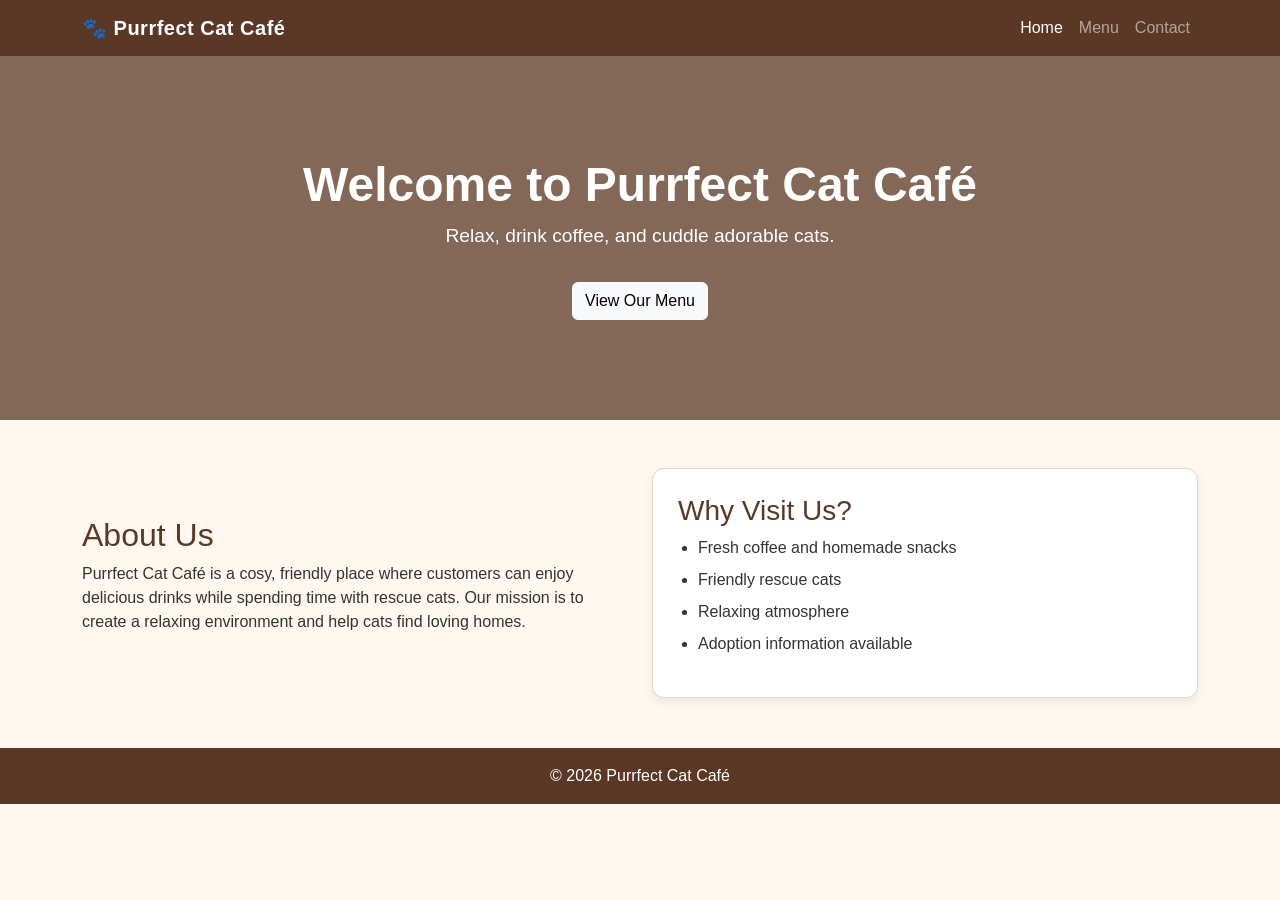
<file: index.html>
<!DOCTYPE html>
<html lang="en">
<head>
  <meta charset="UTF-8">
  <meta name="viewport" content="width=device-width, initial-scale=1.0">
  <title>Purrfect Cat Café | Home</title>

  <!-- Bootstrap CSS -->
  <link href="https://cdn.jsdelivr.net/npm/bootstrap@5.3.2/dist/css/bootstrap.min.css" rel="stylesheet">

  <!-- Custom CSS -->
  <link rel="stylesheet" href="style.css">
</head>

<body>
  <nav class="navbar navbar-expand-lg navbar-dark bg-brown">
    <div class="container">
      <a class="navbar-brand fw-bold" href="index.html">🐾 Purrfect Cat Café</a>

      <button class="navbar-toggler" type="button" data-bs-toggle="collapse" data-bs-target="#navbarNav">
        <span class="navbar-toggler-icon"></span>
      </button>

      <div class="collapse navbar-collapse" id="navbarNav">
        <ul class="navbar-nav ms-auto">
          <li class="nav-item"><a class="nav-link active" href="index.html">Home</a></li>
          <li class="nav-item"><a class="nav-link" href="menu.html">Menu</a></li>
          <li class="nav-item"><a class="nav-link" href="contact.html">Contact</a></li>
        </ul>
      </div>
    </div>
  </nav>

  <header class="hero text-center">
    <div class="container">
      <h1>Welcome to Purrfect Cat Café</h1>
      <p>Relax, drink coffee, and cuddle adorable cats.</p>
      <a href="menu.html" class="btn btn-light mt-3">View Our Menu</a>
    </div>
  </header>

  <main class="container my-5">
    <section class="row align-items-center">
      <div class="col-md-6">
        <h2>About Us</h2>
        <p>
          Purrfect Cat Café is a cosy, friendly place where customers can enjoy delicious drinks
          while spending time with rescue cats. Our mission is to create a relaxing environment
          and help cats find loving homes.
        </p>
      </div>

      <div class="col-md-6">
        <div class="info-card">
          <h3>Why Visit Us?</h3>
          <ul>
            <li>Fresh coffee and homemade snacks</li>
            <li>Friendly rescue cats</li>
            <li>Relaxing atmosphere</li>
            <li>Adoption information available</li>
          </ul>
        </div>
      </div>
    </section>
  </main>

  <footer class="text-center text-white p-3 bg-brown">
    <p class="mb-0">© 2026 Purrfect Cat Café</p>
  </footer>

  <!-- Bootstrap JS -->
  <script src="https://cdn.jsdelivr.net/npm/bootstrap@5.3.2/dist/js/bootstrap.bundle.min.js"></script>
</body>
</html>
</file>
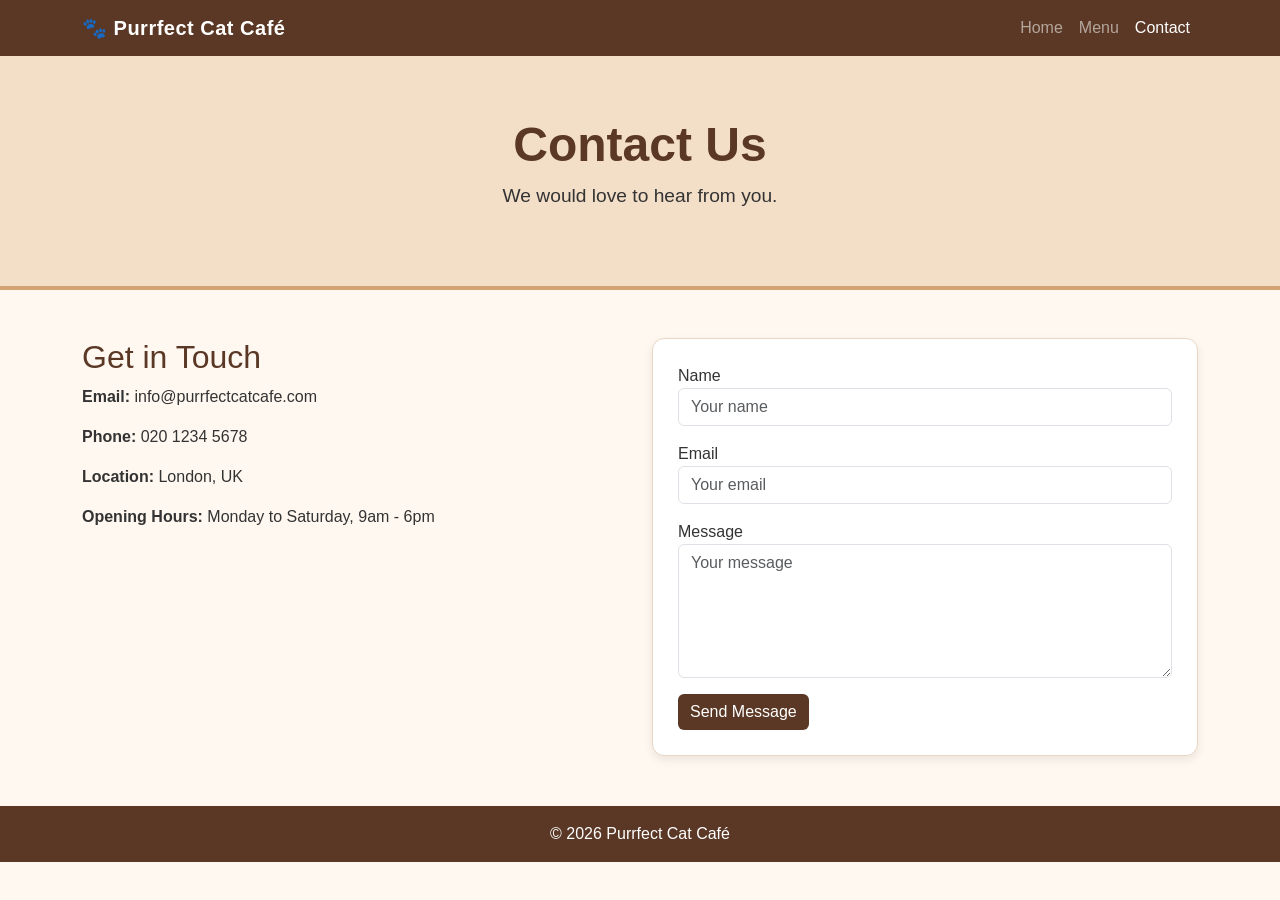
<file: contact.html>
<!DOCTYPE html>
<html lang="en">
<head>
  <meta charset="UTF-8">
  <meta name="viewport" content="width=device-width, initial-scale=1.0">
  <title>Purrfect Cat Café | Contact</title>

  <!-- Bootstrap CSS -->
  <link href="https://cdn.jsdelivr.net/npm/bootstrap@5.3.2/dist/css/bootstrap.min.css" rel="stylesheet">

  <!-- Custom CSS -->
  <link rel="stylesheet" href="style.css">
</head>

<body>
  <nav class="navbar navbar-expand-lg navbar-dark bg-brown">
    <div class="container">
      <a class="navbar-brand fw-bold" href="index.html">🐾 Purrfect Cat Café</a>

      <button class="navbar-toggler" type="button" data-bs-toggle="collapse" data-bs-target="#navbarNav">
        <span class="navbar-toggler-icon"></span>
      </button>

      <div class="collapse navbar-collapse" id="navbarNav">
        <ul class="navbar-nav ms-auto">
          <li class="nav-item"><a class="nav-link" href="index.html">Home</a></li>
          <li class="nav-item"><a class="nav-link" href="menu.html">Menu</a></li>
          <li class="nav-item"><a class="nav-link active" href="contact.html">Contact</a></li>
        </ul>
      </div>
    </div>
  </nav>

  <header class="page-header text-center">
    <div class="container">
      <h1>Contact Us</h1>
      <p>We would love to hear from you.</p>
    </div>
  </header>

  <main class="container my-5">
    <div class="row g-4">
      <div class="col-md-6">
        <h2>Get in Touch</h2>
        <p><strong>Email:</strong> info@purrfectcatcafe.com</p>
        <p><strong>Phone:</strong> 020 1234 5678</p>
        <p><strong>Location:</strong> London, UK</p>
        <p><strong>Opening Hours:</strong> Monday to Saturday, 9am - 6pm</p>
      </div>

      <div class="col-md-6">
        <form class="contact-form">
          <label for="name">Name</label>
          <input type="text" id="name" class="form-control mb-3" placeholder="Your name">

          <label for="email">Email</label>
          <input type="email" id="email" class="form-control mb-3" placeholder="Your email">

          <label for="message">Message</label>
          <textarea id="message" class="form-control mb-3" rows="5" placeholder="Your message"></textarea>

          <button type="submit" class="btn btn-brown">Send Message</button>
        </form>
      </div>
    </div>
  </main>

  <footer class="text-center text-white p-3 bg-brown">
    <p class="mb-0">© 2026 Purrfect Cat Café</p>
  </footer>

  <!-- Bootstrap JS -->
  <script src="https://cdn.jsdelivr.net/npm/bootstrap@5.3.2/dist/js/bootstrap.bundle.min.js"></script>
</body>
</html>
</file>
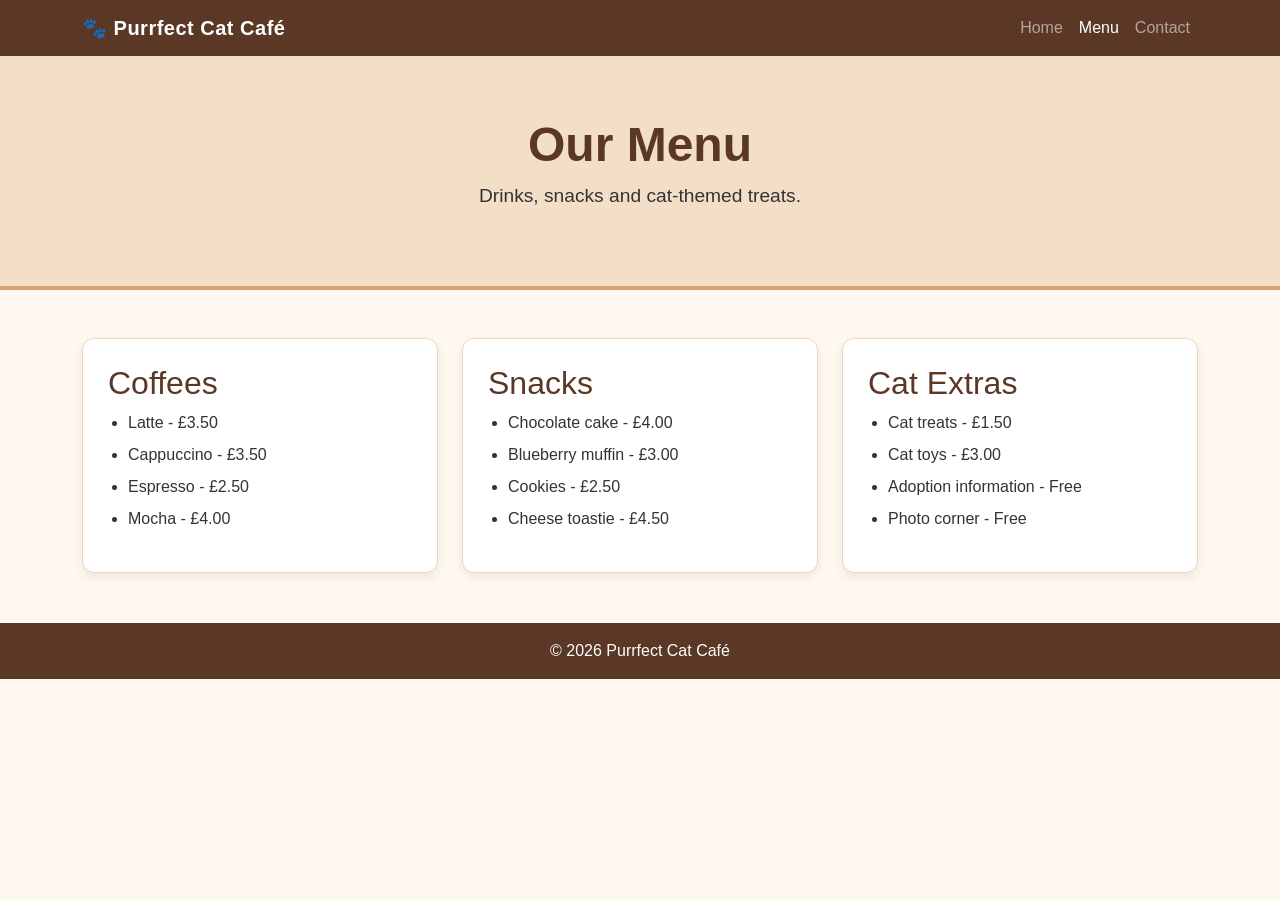
<file: menu.html>
<!DOCTYPE html>
<html lang="en">
<head>
  <meta charset="UTF-8">
  <meta name="viewport" content="width=device-width, initial-scale=1.0">
  <title>Purrfect Cat Café | Menu</title>

  <!-- Bootstrap CSS -->
  <link href="https://cdn.jsdelivr.net/npm/bootstrap@5.3.2/dist/css/bootstrap.min.css" rel="stylesheet">

  <!-- Custom CSS -->
  <link rel="stylesheet" href="style.css">
</head>

<body>
  <nav class="navbar navbar-expand-lg navbar-dark bg-brown">
    <div class="container">
      <a class="navbar-brand fw-bold" href="index.html">🐾 Purrfect Cat Café</a>

      <button class="navbar-toggler" type="button" data-bs-toggle="collapse" data-bs-target="#navbarNav">
        <span class="navbar-toggler-icon"></span>
      </button>

      <div class="collapse navbar-collapse" id="navbarNav">
        <ul class="navbar-nav ms-auto">
          <li class="nav-item"><a class="nav-link" href="index.html">Home</a></li>
          <li class="nav-item"><a class="nav-link active" href="menu.html">Menu</a></li>
          <li class="nav-item"><a class="nav-link" href="contact.html">Contact</a></li>
        </ul>
      </div>
    </div>
  </nav>

  <header class="page-header text-center">
    <div class="container">
      <h1>Our Menu</h1>
      <p>Drinks, snacks and cat-themed treats.</p>
    </div>
  </header>

  <main class="container my-5">
    <div class="row g-4">
      <div class="col-md-4">
        <div class="menu-card">
          <h2>Coffees</h2>
          <ul>
            <li>Latte - £3.50</li>
            <li>Cappuccino - £3.50</li>
            <li>Espresso - £2.50</li>
            <li>Mocha - £4.00</li>
          </ul>
        </div>
      </div>

      <div class="col-md-4">
        <div class="menu-card">
          <h2>Snacks</h2>
          <ul>
            <li>Chocolate cake - £4.00</li>
            <li>Blueberry muffin - £3.00</li>
            <li>Cookies - £2.50</li>
            <li>Cheese toastie - £4.50</li>
          </ul>
        </div>
      </div>

      <div class="col-md-4">
        <div class="menu-card">
          <h2>Cat Extras</h2>
          <ul>
            <li>Cat treats - £1.50</li>
            <li>Cat toys - £3.00</li>
            <li>Adoption information - Free</li>
            <li>Photo corner - Free</li>
          </ul>
        </div>
      </div>
    </div>
  </main>

  <footer class="text-center text-white p-3 bg-brown">
    <p class="mb-0">© 2026 Purrfect Cat Café</p>
  </footer>

  <!-- Bootstrap JS -->
  <script src="https://cdn.jsdelivr.net/npm/bootstrap@5.3.2/dist/js/bootstrap.bundle.min.js"></script>
</body>
</html>
</file>
<file: style.css>
/* Google Fonts fallback is not used, so the site works without extra files */

body {
  font-family: Arial, Helvetica, sans-serif;
  background-color: #fff8f0;
  color: #333;
  margin: 0;
}

.bg-brown {
  background-color: #5a3825;
}

.navbar-brand {
  letter-spacing: 0.5px;
}

.hero {
  background: linear-gradient(rgba(90, 56, 37, 0.75), rgba(90, 56, 37, 0.75)),
              url("https://images.unsplash.com/photo-1514888286974-6c03e2ca1dba?auto=format&fit=crop&w=1200&q=80");
  background-size: cover;
  background-position: center;
  color: white;
  padding: 100px 20px;
}

.hero h1,
.page-header h1 {
  font-size: 3rem;
  font-weight: bold;
}

.hero p,
.page-header p {
  font-size: 1.2rem;
}

.page-header {
  background-color: #f3dfc8;
  padding: 60px 20px;
  border-bottom: 4px solid #d4a373;
}

h1,
h2,
h3 {
  color: #5a3825;
}

.hero h1 {
  color: white;
}

.info-card,
.menu-card,
.contact-form {
  background-color: white;
  border: 1px solid #ead7c3;
  border-radius: 12px;
  padding: 25px;
  box-shadow: 0 4px 10px rgba(0, 0, 0, 0.08);
}

.menu-card {
  height: 100%;
}

.menu-card ul,
.info-card ul {
  padding-left: 20px;
}

.menu-card li,
.info-card li {
  margin-bottom: 8px;
}

.btn-brown {
  background-color: #5a3825;
  color: white;
  border: none;
}

.btn-brown:hover {
  background-color: #7b4f35;
  color: white;
}

footer {
  margin-top: 50px;
}
</file>
